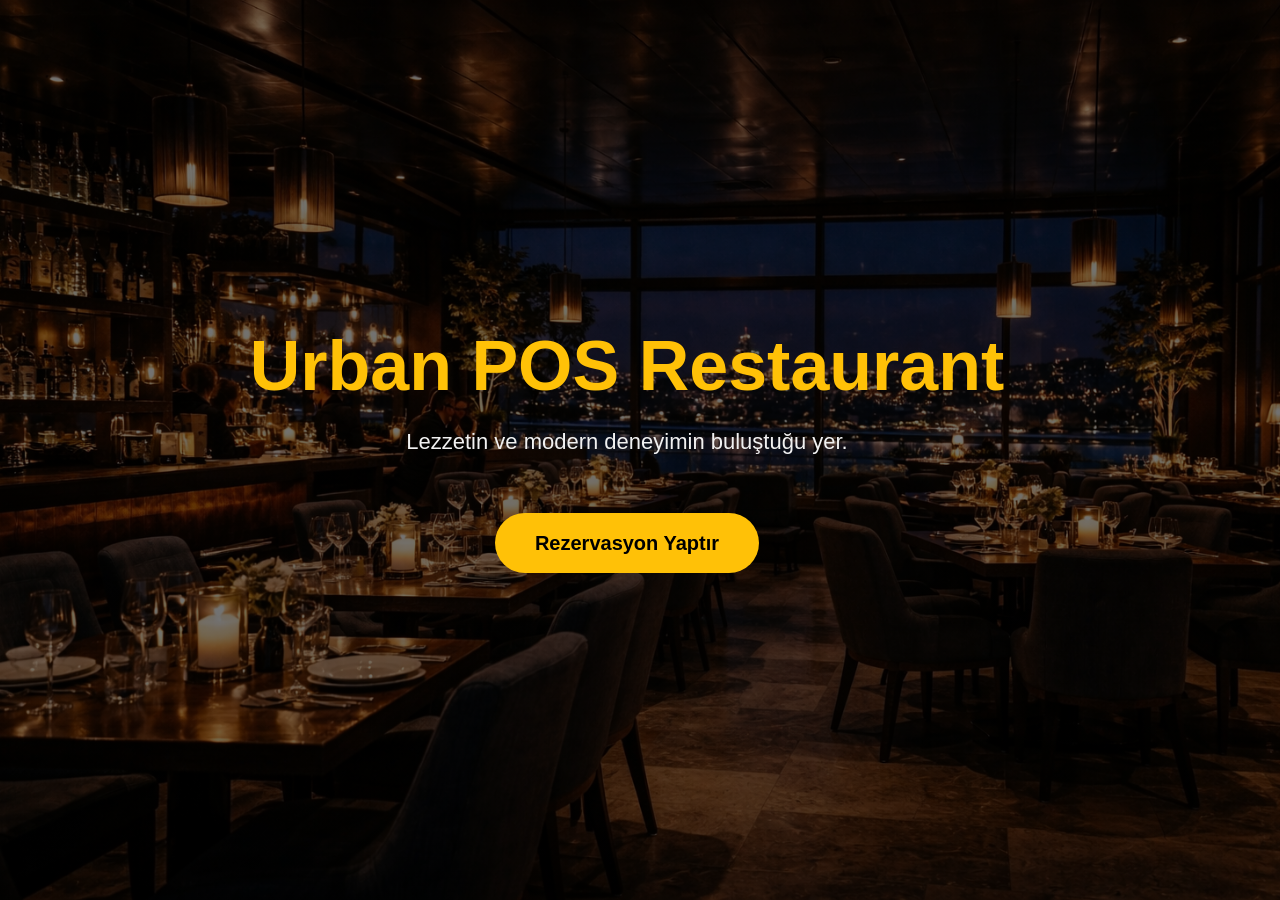
<file: index.html>
<!DOCTYPE html>
<html lang="tr">

<head>

<meta charset="UTF-8">

<meta name="viewport" content="width=device-width, initial-scale=1.0">

<title>Urban POS Restaurant</title>

<link
href="https://cdn.jsdelivr.net/npm/bootstrap@5.3.2/dist/css/bootstrap.min.css"
rel="stylesheet">

<link rel="stylesheet" href="style.css">

</head>

<body>

<!-- HERO -->

<section class="hero">

    <div class="container">

        <div class="row justify-content-center">

            <div class="col-12 col-lg-10">

                <div class="hero-content">

                    <h1>Urban POS Restaurant</h1>

                    <p>
                        Lezzetin ve modern deneyimin buluştuğu yer.
                    </p>

                    <a href="tables.html" class="reserve-btn">
                        Rezervasyon Yaptır
                    </a>

                </div>

            </div>

        </div>

    </div>

</section>

</body>

</html>
</file>
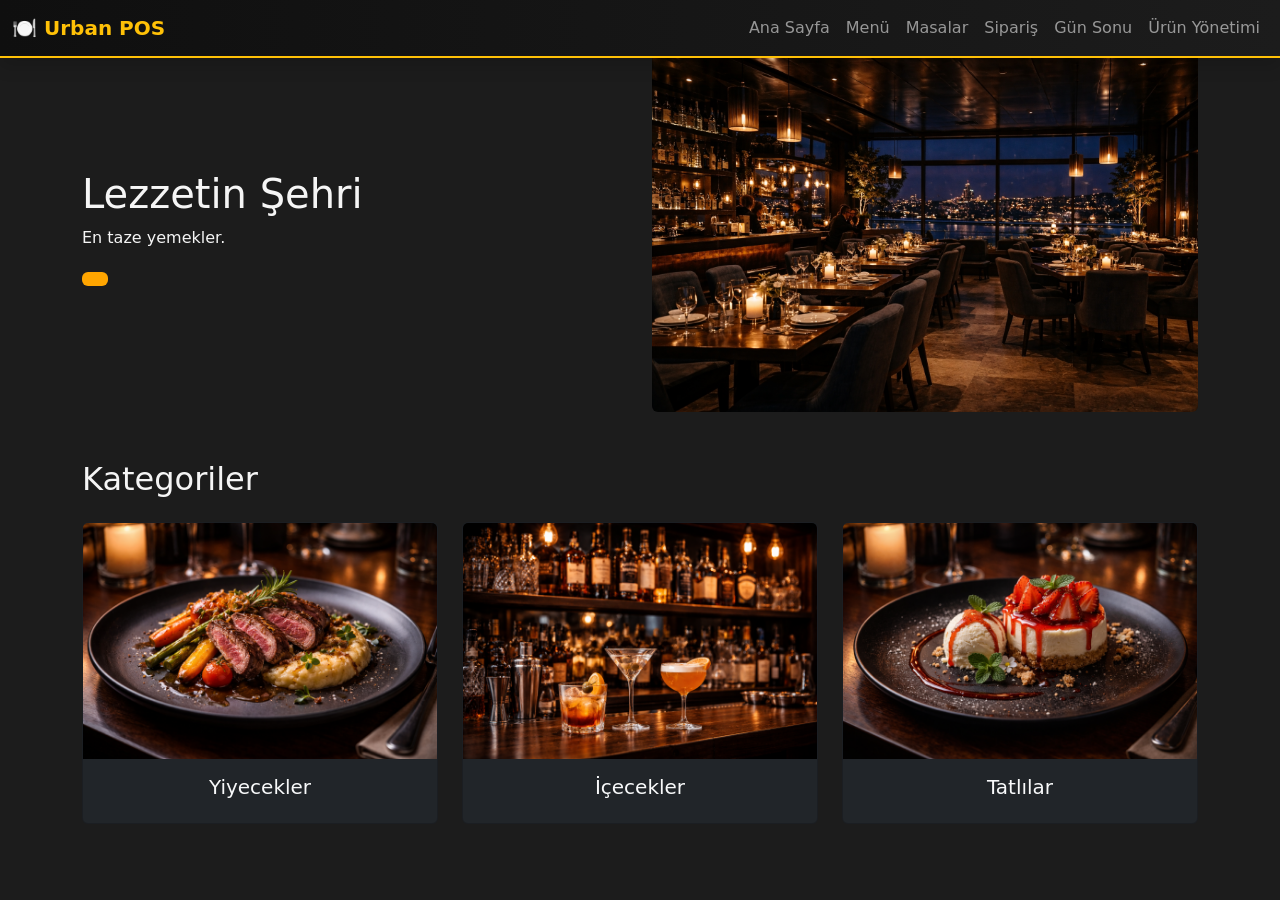
<file: ANASAYFA.html>
<!DOCTYPE html>

<html lang="tr">

<head>

<meta charset="UTF-8">

<meta name="viewport" content="width=device-width, initial-scale=1">

<title>Urban Kasa Restaurant</title>

<link href="https://cdn.jsdelivr.net/npm/bootstrap@5.3.2/dist/css/bootstrap.min.css" rel="stylesheet">

<style>

  body { background-color: #1c1c1c; color: #f5f5f5; }

  .btn-hero { background-color: orange; color: #fff; }

  .card:hover { transform: scale(1.05); transition: 0.3s; }

</style>

</head>

<body>





<nav class="navbar navbar-expand-lg navbar-dark fixed-top shadow" style="background: linear-gradient(90deg,#0f0f0f,#1c1c1c); border-bottom:2px solid #ffc107;">

  <div class="container-fluid">

    <!-- LOGO -->
    <a class="navbar-brand fw-bold text-warning" href="index.html">
      🍽 Urban POS
    </a>

    <!-- MOBİL BUTON -->
    <button class="navbar-toggler" type="button" data-bs-toggle="collapse" data-bs-target="#navbarNav">
      <span class="navbar-toggler-icon"></span>
    </button>

    <!-- MENÜ -->
    <div class="collapse navbar-collapse" id="navbarNav">

      <ul class="navbar-nav ms-auto align-items-center">

        <li class="nav-item">
          <a class="nav-link" href="ANASAYFA.html">Ana Sayfa</a>
        </li>

        <li class="nav-item">
          <a class="nav-link" href="MENÜ.html">Menü</a>
        </li>

        <li class="nav-item">
          <a class="nav-link" href="MASA BİLGİ.html">Masalar</a>
        </li>

        <li class="nav-item">
          <a class="nav-link" href="siparis.html">Sipariş</a>
        </li>

        <li class="nav-item">
          <a class="nav-link" href="günsonu.html">Gün Sonu</a>
        </li>

        <li class="nav-item">
          <a class="nav-link" href="ürünyönetim.html">Ürün Yönetimi</a>
      

      </ul>

    </div>
  </div>
</nav>





<div class="container my-5">

  <div class="row align-items-center">

    <div class="col-md-6">

      <h1>Lezzetin Şehri</h1>

      <p>En taze yemekler.</p>

      <button class="btn btn-hero" onclick="window.location.href='MASA BİLGİ.html'">


</button>

    </div>

    <div class="col-md-6">

      <img src="ChatGPT Image 2 Mar 2026 14_18_07.png" class="img-fluid rounded" alt="Restaurant">

     

    </div>

  </div>

</div>



<div class="container my-5">

  <h2 class="mb-4">Kategoriler</h2>

  <div class="row g-4">

    <div class="col-md-4">

      <div class="card bg-dark text-light">

        <img src="ChatGPT Image 2 Mar 2026 14_20_35.png" class="card-img-top" alt="Yiyecekler">

        <div class="card-body text-center">

          <h5 class="card-title">Yiyecekler</h5>

         

        </div>

      </div>

    </div>

    <div class="col-md-4">

      <div class="card bg-dark text-light">

        <img src="ChatGPT Image 2 Mar 2026 14_23_09.png" class="card-img-top" alt="İçecekler">

        <div class="card-body text-center">

          <h5 class="card-title">İçecekler</h5>

         

        </div>

      </div>

    </div>

    <div class="col-md-4">

      <div class="card bg-dark text-light">

        <img src="ChatGPT Image 2 Mar 2026 14_22_02.png" class="card-img-top" alt="Tatlılar">

        <div class="card-body text-center">

          <h5 class="card-title">Tatlılar</h5>

         

        </div>

      </div>

    </div>

  </div>

</div>

<script>



let kullanici = localStorage.getItem("kullanici");



if(kullanici){

document.getElementById("kullaniciBtn").innerText = kullanici;

document.getElementById("kullaniciBtn").href="#";

}



</script>

<script src="https://cdn.jsdelivr.net/npm/bootstrap@5.3.2/dist/js/bootstrap.bundle.min.js"></script>

</body>

</html>
</file>
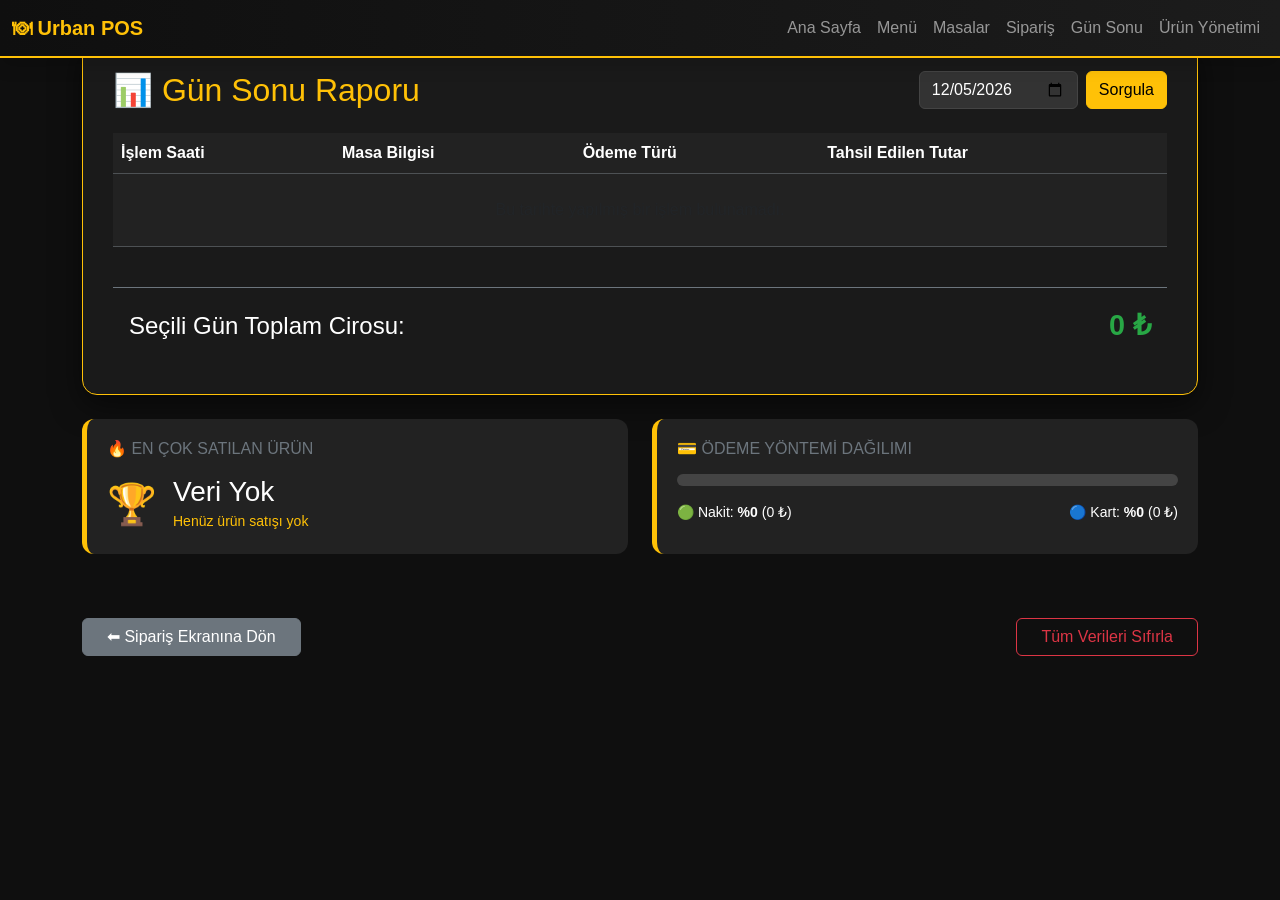
<file: günsonu.html>
<!DOCTYPE html>
<html lang="tr">
<head>
    <meta charset="UTF-8">
    <title>Urban POS - Gün Sonu Raporu & Analiz</title>
    <link href="https://cdn.jsdelivr.net/npm/bootstrap@5.3.0/dist/css/bootstrap.min.css" rel="stylesheet">
    <style>
        body { background:#0f0f0f; color:white; padding: 40px; font-family: 'Segoe UI', Tahoma, Geneva, Verdana, sans-serif; }
        .report-card { background:#1a1a1a; border-radius:15px; padding:30px; border: 1px solid #ffc107; margin-bottom: 20px; box-shadow: 0 10px 30px rgba(0,0,0,0.5); }
        .analiz-card { background:#222; border-radius:12px; padding:20px; border-left: 5px solid #ffc107; transition: 0.3s; height: 100%; }
        .analiz-card:hover { transform: translateY(-5px); background: #282828; }
        .table-dark { --bs-table-bg: #222; }
        .total-box { font-size: 1.8rem; color: #28a745; font-weight: bold; }
        .tur-metin { font-size: 0.85rem; font-weight: bold; text-transform: uppercase; }
        .text-nakit { color: #28a745; }
        .text-kart { color: #0d6efd; }
        .form-control-dark { background: #333; border: 1px solid #444; color: white; }
        .form-control-dark:focus { background: #444; border-color: #ffc107; color: white; box-shadow: none; }
    </style>
</head>
<body>
<nav class="navbar navbar-expand-lg navbar-dark fixed-top shadow" style="background: linear-gradient(90deg,#0f0f0f,#1c1c1c); border-bottom:2px solid #ffc107;">

  <div class="container-fluid">

    <!-- LOGO -->
    <a class="navbar-brand fw-bold text-warning" href="index.html">
      🍽 Urban POS
    </a>

    <!-- MOBİL BUTON -->
    <button class="navbar-toggler" type="button" data-bs-toggle="collapse" data-bs-target="#navbarNav">
      <span class="navbar-toggler-icon"></span>
    </button>

    <!-- MENÜ -->
    <div class="collapse navbar-collapse" id="navbarNav">

      <ul class="navbar-nav ms-auto align-items-center">

        <li class="nav-item">
          <a class="nav-link" href="ANASAYFA.html">Ana Sayfa</a>
        </li>

        <li class="nav-item">
          <a class="nav-link" href="MENÜ.html">Menü</a>
        </li>

        <li class="nav-item">
          <a class="nav-link" href="MASA BİLGİ.html">Masalar</a>
        </li>

        <li class="nav-item">
          <a class="nav-link" href="siparis.html">Sipariş</a>
        </li>

        <li class="nav-item">
          <a class="nav-link" href="günsonu.html">Gün Sonu</a>
        </li>

        <li class="nav-item">
          <a class="nav-link" href="ürünyönetim.html">Ürün Yönetimi</a>
      

      </ul>

    </div>
  </div>
</nav>
<div class="container">
    <div class="report-card">
        <div class="d-flex justify-content-between align-items-center mb-4">
            <h2 class="text-warning mb-0">📊 Gün Sonu Raporu</h2>
            <div class="d-flex gap-2">
                <input type="date" id="tarihSecici" class="form-control form-control-dark">
                <button class="btn btn-warning" onclick="tariheGoreFiltrele()">Sorgula</button>
            </div>
        </div>

        <div class="table-responsive">
            <table class="table table-dark table-hover">
                <thead>
                    <tr>
                        <th>İşlem Saati</th>
                        <th>Masa Bilgisi</th>
                        <th>Ödeme Türü</th> 
                        <th>Tahsil Edilen Tutar</th>
                    </tr>
                </thead>
                <tbody id="raporTablosu"></tbody>
            </table>
        </div>
        
        <div class="mt-4 p-3 border-top border-secondary d-flex justify-content-between align-items-center">
            <h4 class="mb-0">Seçili Gün Toplam Cirosu:</h4>
            <div id="toplamCiro" class="total-box">0 ₺</div>
        </div>
    </div>

    <div class="row mt-4">
        <div class="col-md-6 mb-3">
            <div class="analiz-card">
                <h6 class="text-secondary text-uppercase">🔥 En Çok Satılan Ürün</h6>
                <div class="d-flex align-items-center mt-3">
                    <span class="fs-1 me-3">🏆</span>
                    <div>
                        <h3 id="enCokSatanUrun" class="mb-0 text-white">Veri Yok</h3>
                        <small id="enCokSatanAdet" class="text-warning">0 adet satıldı</small>
                    </div>
                </div>
            </div>
        </div>
        <div class="col-md-6 mb-3">
            <div class="analiz-card">
                <h6 class="text-secondary text-uppercase">💳 Ödeme Yöntemi Dağılımı</h6>
                <div class="mt-3">
                    <div class="progress" style="height: 12px; background: #444; border-radius: 10px;">
                        <div id="nakitBar" class="progress-bar bg-success" role="progressbar" style="width: 0%"></div>
                        <div id="kartBar" class="progress-bar bg-primary" role="progressbar" style="width: 0%"></div>
                    </div>
                    <div class="d-flex justify-content-between mt-3 small">
                        <span>🟢 Nakit: <b id="nakitYuzde">%0</b> (<span id="nakitTutar">0</span> ₺)</span>
                        <span>🔵 Kart: <b id="kartYuzde">%0</b> (<span id="kartTutar">0</span> ₺)</span>
                    </div>
                </div>
            </div>
        </div>
    </div>

    <div class="mt-5 mb-5 d-flex justify-content-between">
        <button class="btn btn-secondary px-4" onclick="window.location.href='siparis.html'">⬅ Sipariş Ekranına Dön</button>
        <button class="btn btn-outline-danger px-4" onclick="temizle()">Tüm Verileri Sıfırla</button>
    </div>
</div>

<script>


    window.onload = () => {
        
        let bugun = new Date().toISOString().split('T')[0];
        document.getElementById("tarihSecici").value = bugun;
        raporuYukle(bugun);
    };

    function tariheGoreFiltrele() {
        let secilenTarih = document.getElementById("tarihSecici").value;
        raporuYukle(secilenTarih);
    }

    function raporuYukle(filtreTarih) {
        let rapor = JSON.parse(localStorage.getItem("gun_sonu_raporu")) || [];
        let tablo = document.getElementById("raporTablosu");
        let tCiroGosterge = document.getElementById("toplamCiro");
        
        let toplamCiro = 0;
        let nakitToplam = 0;
        let kartToplam = 0;
        let urunSayaci = {}; 
        
        tablo.innerHTML = "";

        
        let gosterilecekVeri = rapor.filter(islem => islem.tarih === filtreTarih);

        if(gosterilecekVeri.length === 0) {
            tablo.innerHTML = `<tr><td colspan="4" class="text-center text-muted py-4">Bu tarihte yapılmış bir işlem bulunamadı.</td></tr>`;
        }

        gosterilecekVeri.reverse().forEach(islem => {
            toplamCiro += Number(islem.tutar);
            if(islem.tur === 'NAKİT') nakitToplam += Number(islem.tutar);
            else kartToplam += Number(islem.tutar);

            // Ürün analizi için ürünleri say
            if(islem.urunler && Array.isArray(islem.urunler)) {
                islem.urunler.forEach(u => {
                    urunSayaci[u] = (urunSayaci[u] || 0) + 1;
                });
            }
            
            let turRengi = islem.tur === 'NAKİT' ? 'text-nakit' : 'text-kart';
            tablo.innerHTML += `
                <tr>
                    <td>${islem.saat}</td>
                    <td>Masa ${islem.masa}</td>
                    <td class="tur-metin ${turRengi}">${islem.tur || "-"}</td>
                    <td class="text-warning fw-bold">${islem.tutar} ₺</td>
                </tr>`;
        });

        tCiroGosterge.innerText = toplamCiro + " ₺";
        istatistikGuncelle(nakitToplam, kartToplam, urunSayaci, toplamCiro);
    }

    function istatistikGuncelle(nakit, kart, urunler, toplam) {
        const nBar = document.getElementById("nakitBar");
        const kBar = document.getElementById("kartBar");
        
        if(toplam > 0) {
            let nYuzde = (nakit / toplam) * 100;
            let kYuzde = (kart / toplam) * 100;
            
            nBar.style.width = nYuzde + "%";
            kBar.style.width = kYuzde + "%";
            document.getElementById("nakitYuzde").innerText = "%" + Math.round(nYuzde);
            document.getElementById("kartYuzde").innerText = "%" + Math.round(kYuzde);
            document.getElementById("nakitTutar").innerText = nakit;
            document.getElementById("kartTutar").innerText = kart;
        } else {
            nBar.style.width = "0%";
            kBar.style.width = "0%";
            document.getElementById("nakitYuzde").innerText = "%0";
            document.getElementById("kartYuzde").innerText = "%0";
        }
        
        // En çok satan ürünü bul
        let urunDizisi = Object.entries(urunler);
        if(urunDizisi.length > 0) {
            let enCokSatan = urunDizisi.sort((a,b) => b[1] - a[1])[0];
            document.getElementById("enCokSatanUrun").innerText = enCokSatan[0];
            document.getElementById("enCokSatanAdet").innerText = enCokSatan[1] + " adet satıldı";
        } else {
            document.getElementById("enCokSatanUrun").innerText = "Veri Yok";
            document.getElementById("enCokSatanAdet").innerText = "Henüz ürün satışı yok";
        }
    }

    function temizle() {
        if(confirm("DİKKAT! Tüm geçmiş raporlar kalıcı olarak silinecek. Bu işlem geri alınamaz!")) {
            localStorage.removeItem("gun_sonu_raporu");
            location.reload();
        }
    }
</script>
</body>
</html>
</file>
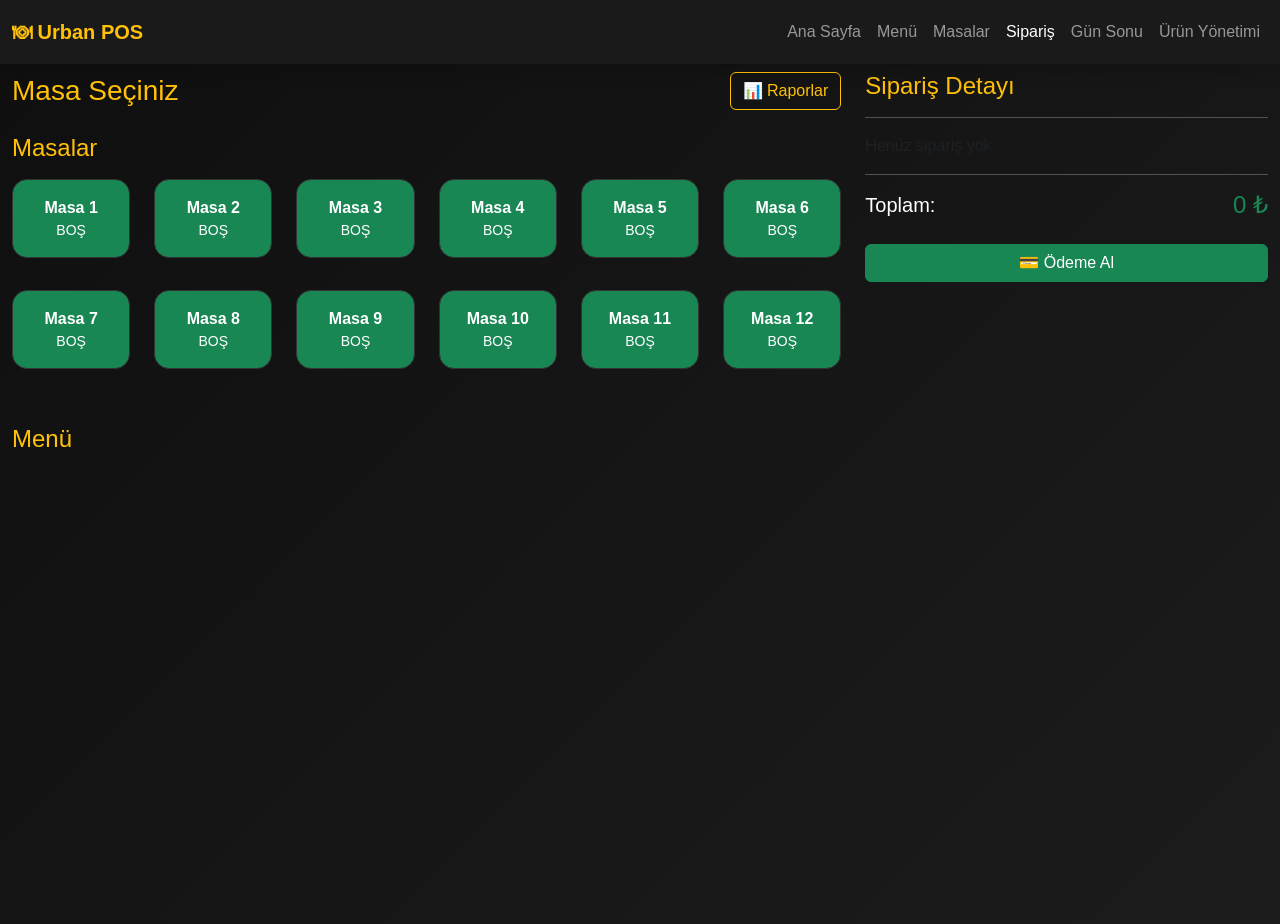
<file: order.html>
<!DOCTYPE html>
<html lang="tr">

<head>

    <meta charset="UTF-8">

    <meta name="viewport"
          content="width=device-width, initial-scale=1.0">

    <title>Urban POS - Sipariş</title>

    <link
    href="https://cdn.jsdelivr.net/npm/bootstrap@5.3.0/dist/css/bootstrap.min.css"
    rel="stylesheet">

    <link rel="stylesheet" href="style.css">

</head>

<body>

<!-- NAVBAR -->

<nav class="navbar navbar-expand-lg navbar-dark custom-navbar fixed-top shadow">

    <div class="container-fluid">

        <a class="navbar-brand fw-bold text-warning"
           href="index.html">

            🍽 Urban POS

        </a>

        <button class="navbar-toggler"
                type="button"
                data-bs-toggle="collapse"
                data-bs-target="#navbarNav">

            <span class="navbar-toggler-icon"></span>

        </button>

        <div class="collapse navbar-collapse"
             id="navbarNav">

            <ul class="navbar-nav ms-auto">

                <li class="nav-item">
                    <a class="nav-link"
                       href="index.html">

                        Ana Sayfa

                    </a>
                </li>

                <li class="nav-item">
                    <a class="nav-link"
                       href="menu.html">

                        Menü

                    </a>
                </li>

                <li class="nav-item">
                    <a class="nav-link"
                       href="tables.html">

                        Masalar

                    </a>
                </li>

                <li class="nav-item">
                    <a class="nav-link active"
                       href="order.html">

                        Sipariş

                    </a>
                </li>

                <li class="nav-item">
                    <a class="nav-link"
                       href="report.html">

                        Gün Sonu

                    </a>
                </li>

                <li class="nav-item">
                    <a class="nav-link"
                       href="products.html">

                        Ürün Yönetimi

                    </a>
                </li>

            </ul>

        </div>

    </div>

</nav>


<!-- =========================================
     ANA ALAN
========================================= -->

<div class="container-fluid py-5 mt-4">

    <div class="row g-4">

        <!-- =========================================
             SOL TARAF
        ========================================== -->

        <div class="col-12 col-lg-8">

            <!-- HEADER -->

            <div class="d-flex
                        flex-column
                        flex-md-row
                        justify-content-between
                        align-items-md-center
                        gap-3
                        mb-4">

                <h3 id="masaBaslik"
                    class="text-warning mb-0">

                    Masa Seçiniz

                </h3>

                <button class="btn btn-outline-warning"
                        onclick="window.location.href='report.html'">

                    📊 Raporlar

                </button>

            </div>

            <!-- =========================================
                 MASALAR
            ========================================== -->

            <h4 class="text-warning mb-3">
                Masalar
            </h4>

            <div class="row g-4 mb-5"
                 id="masaAlani">

            </div>


            <!-- =========================================
                 MENÜ
            ========================================== -->

            <h4 class="text-warning mb-3">
                Menü
            </h4>

            <div class="row g-4"
                 id="menuAlani">

            </div>

        </div>


        <!-- =========================================
             SAĞ PANEL
        ========================================== -->

        <div class="col-12 col-lg-4">

            <div class="siparis-box">

                <h4 class="text-warning">
                    Sipariş Detayı
                </h4>

                <hr>

                <div id="siparisListesi">

                    <p class="text-muted">
                        Henüz sipariş yok
                    </p>

                </div>

                <hr>

                <div class="d-flex
                            justify-content-between
                            align-items-center">

                    <h5 class="mb-0">
                        Toplam:
                    </h5>

                    <h4 class="text-success mb-0">

                        <span id="toplamTutar">

                            0

                        </span>

                        ₺

                    </h4>

                </div>

                <button class="btn btn-success w-100 mt-4"
                        onclick="odemeOnay()">

                    💳 Ödeme Al

                </button>

            </div>

        </div>

    </div>

</div>


<!-- =========================================
     MODAL

========================================= -->

<div class="modal fade"
     id="odemeModal">

    <div class="modal-dialog modal-dialog-centered">

        <div class="modal-content
                    bg-dark
                    text-white
                    border
                    border-warning
                    p-3">

            <h4 class="text-warning text-center mb-4">

                Ödeme Türü

            </h4>

            <p class="text-center">

                Toplam Tutar:

                <span id="modalTutar"
                      class="text-success fw-bold">

                    0

                </span>

                ₺

            </p>

            <div class="d-grid gap-3 mt-3">

                <button class="pay-btn"
                        onclick="odemeYap('NAKİT')">

                    💵 Nakit Ödeme

                </button>

                <button class="pay-btn"
                        onclick="odemeYap('KART')">

                    💳 Kart Ödeme

                </button>

            </div>

        </div>

    </div>

</div>


<!-- =========================================
     JS
========================================= -->

<script
src="https://cdn.jsdelivr.net/npm/bootstrap@5.3.0/dist/js/bootstrap.bundle.min.js">
</script>

<script src="storage.js"></script>

<script src="order.js"></script>

</body>

</html>
</file>
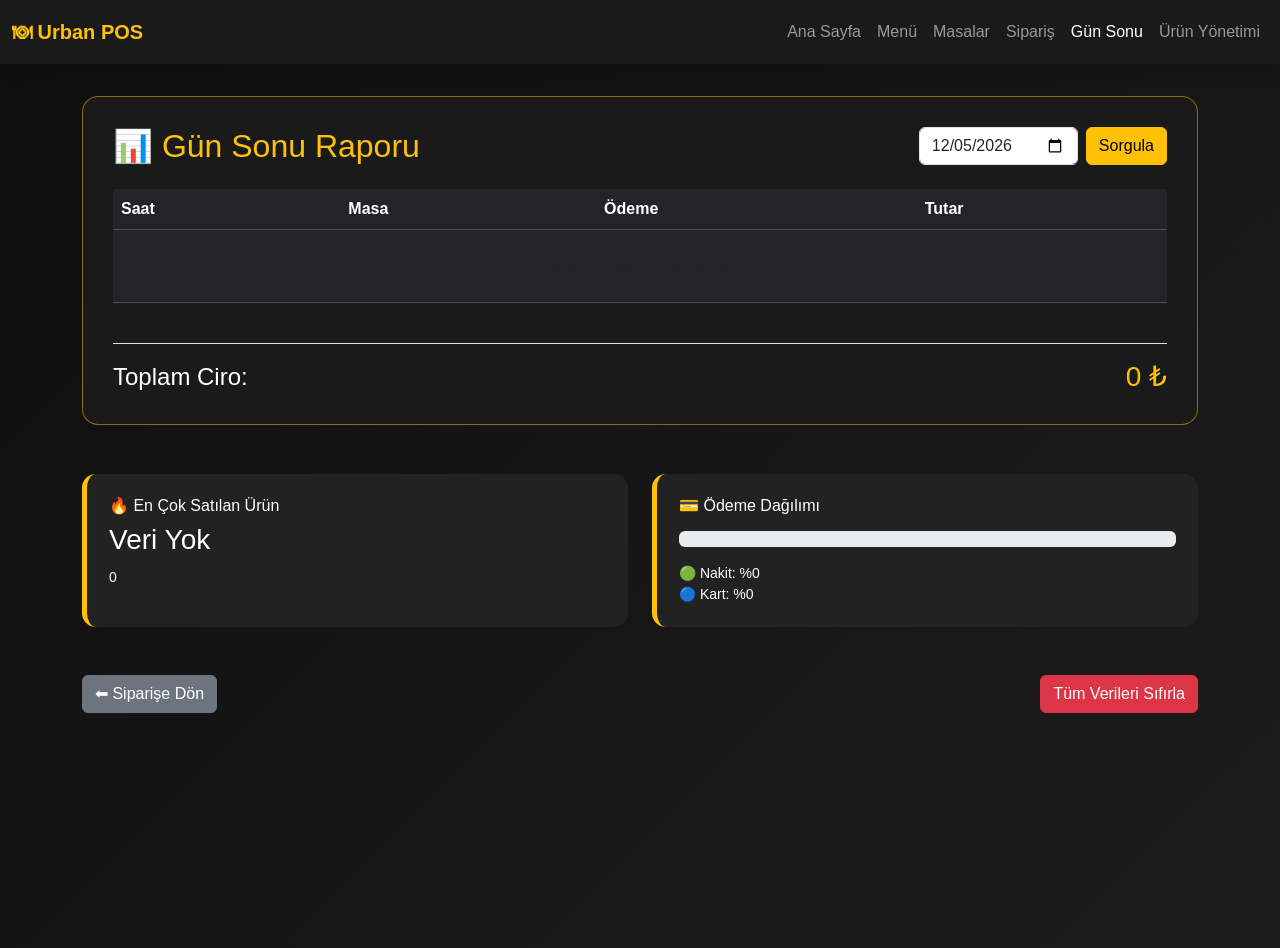
<file: report.html>
<!DOCTYPE html>
<html lang="tr">

<head>

<meta charset="UTF-8">

<meta name="viewport"
content="width=device-width, initial-scale=1.0">

<title>Urban POS - Gün Sonu Raporu</title>

<link
href="https://cdn.jsdelivr.net/npm/bootstrap@5.3.0/dist/css/bootstrap.min.css"
rel="stylesheet">

<link rel="stylesheet" href="style.css">

</head>

<body>

<!-- =========================================
     NAVBAR
========================================= -->

<nav class="navbar navbar-expand-lg navbar-dark custom-navbar fixed-top shadow">

    <div class="container-fluid">

        <a class="navbar-brand fw-bold text-warning"
           href="index.html">

            🍽 Urban POS

        </a>

        <button class="navbar-toggler"
                type="button"
                data-bs-toggle="collapse"
                data-bs-target="#navbarNav">

            <span class="navbar-toggler-icon"></span>

        </button>

        <div class="collapse navbar-collapse"
             id="navbarNav">

            <ul class="navbar-nav ms-auto">

                <li class="nav-item">
                    <a class="nav-link"
                       href="index.html">

                        Ana Sayfa

                    </a>
                </li>

                <li class="nav-item">
                    <a class="nav-link"
                       href="menu.html">

                        Menü

                    </a>
                </li>

                <li class="nav-item">
                    <a class="nav-link"
                       href="tables.html">

                        Masalar

                    </a>
                </li>

                <li class="nav-item">
                    <a class="nav-link"
                       href="order.html">

                        Sipariş

                    </a>
                </li>

                <li class="nav-item">
                    <a class="nav-link active"
                       href="report.html">

                        Gün Sonu

                    </a>
                </li>

                <li class="nav-item">
                    <a class="nav-link"
                       href="products.html">

                        Ürün Yönetimi

                    </a>
                </li>

            </ul>

        </div>

    </div>

</nav>


<!-- =========================================
     CONTENT
========================================= -->

<div class="container py-5 mt-5">

    <!-- =========================================
         RAPOR KARTI
    ========================================== -->

    <div class="report-card">

        <!-- HEADER -->

        <div class="d-flex
                    flex-column
                    flex-lg-row
                    justify-content-between
                    align-items-lg-center
                    gap-3
                    mb-4">

            <h2 class="text-warning mb-0">

                📊 Gün Sonu Raporu

            </h2>

            <!-- TARİH -->

            <div class="d-flex flex-column flex-sm-row gap-2">

                <input
                    type="date"
                    id="tarihSecici"
                    class="form-control">

                <button
                    class="btn btn-warning"
                    onclick="tariheGoreFiltrele()">

                    Sorgula

                </button>

            </div>

        </div>


        <!-- =========================================
             TABLO
        ========================================== -->

        <div class="table-responsive">

            <table class="table table-dark table-hover align-middle">

                <thead>

                    <tr>

                        <th>Saat</th>

                        <th>Masa</th>

                        <th>Ödeme</th>

                        <th>Tutar</th>

                    </tr>

                </thead>

                <tbody id="raporTablosu">

                </tbody>

            </table>

        </div>


        <!-- =========================================
             TOPLAM
        ========================================== -->

        <div class="mt-4
                    d-flex
                    flex-column
                    flex-sm-row
                    justify-content-between
                    align-items-sm-center
                    gap-2
                    border-top
                    pt-3">

            <h4 class="mb-0">

                Toplam Ciro:

            </h4>

            <h3 class="text-warning mb-0"
                id="toplamCiro">

                0 ₺

            </h3>

        </div>

    </div>


    <!-- =========================================
         ANALİZLER
    ========================================== -->

    <div class="row g-4 mt-4">

        <!-- EN ÇOK SATAN -->

        <div class="col-12 col-lg-6">

            <div class="analiz-card h-100">

                <h6>

                    🔥 En Çok Satılan Ürün

                </h6>

                <h3 id="enCokSatanUrun">

                    Veri Yok

                </h3>

                <small id="enCokSatanAdet">

                    0 adet

                </small>

            </div>

        </div>


        <!-- ÖDEME DAĞILIMI -->

        <div class="col-12 col-lg-6">

            <div class="analiz-card h-100">

                <h6>

                    💳 Ödeme Dağılımı

                </h6>

                <div class="progress mt-3">

                    <div id="nakitBar"
                         class="progress-bar bg-success">

                    </div>

                    <div id="kartBar"
                         class="progress-bar bg-primary">

                    </div>

                </div>

                <small class="d-block mt-3">

                    🟢 Nakit:
                    <span id="nakitYuzde">

                        0

                    </span>

                    <br>

                    🔵 Kart:
                    <span id="kartYuzde">

                        0

                    </span>

                </small>

            </div>

        </div>

    </div>


    <!-- =========================================
         BUTTONS
    ========================================== -->

    <div class="mt-5
                d-flex
                flex-column
                flex-md-row
                gap-3
                justify-content-between">

        <button class="btn btn-secondary"
                onclick="window.location.href='order.html'">

            ⬅ Siparişe Dön

        </button>

        <button class="btn btn-danger"
                onclick="temizle()">

            Tüm Verileri Sıfırla

        </button>

    </div>

</div>


<!-- =========================================
     JS
========================================= -->

<script src="storage.js"></script>

<script src="report.js"></script>

<script
src="https://cdn.jsdelivr.net/npm/bootstrap@5.3.0/dist/js/bootstrap.bundle.min.js">
</script>

</body>

</html>
</file>
<file: style.css>
/* =========================================
   GENEL
========================================= */

*{
    margin:0;
    padding:0;
    box-sizing:border-box;
}

html{
    scroll-behavior:smooth;
}

body{
    background:linear-gradient(135deg,#0f0f0f,#1c1c1c);
    color:white;
    font-family:'Segoe UI',sans-serif;
    min-height:100vh;
    overflow-x:hidden;
}

/* =========================================
   NAVBAR
========================================= */

.navbar{
    z-index:9999;
    background-color:#1a1a1a;
    padding:12px 0;
}

.btn-hero{
    background:linear-gradient(90deg,#ffc107,#ff9800);
    color:black;
    font-weight:bold;
    padding:12px 35px;
    border:none;
    border-radius:12px;
    transition:.3s;
}

.btn-hero:hover{
    transform:translateY(-3px);
    box-shadow:0 5px 15px rgba(255,193,7,.4);
}

/* =========================================
   HERO
========================================= */

.hero{
    width:100%;
    min-height:100vh;

    background:
    linear-gradient(rgba(0,0,0,.55),rgba(0,0,0,.55)),
    url("ChatGPT Image 2 Mar 2026 14_18_07.png");

    background-size:cover;
    background-position:center;
    background-repeat:no-repeat;

    display:flex;
    justify-content:center;
    align-items:center;
    text-align:center;

    padding:100px 20px;
}

::placeholder {
    color:#746d6d!important;
}

.hero-content{
    width:100%;
    max-width:900px;
}

.hero-content h1{
    font-size:70px;
    font-weight:700;
    margin-bottom:20px;
    color:#ffc107;
    line-height:1.1;
}

.hero-content p{
    font-size:22px;
    margin-bottom:35px;
    color:#f1f1f1;
}

/* =========================================
   KART
========================================= */

.card{
    background:#1f1f1f;
    border:1px solid #333;
    border-radius:15px;
    color:white;
    transition:.3s;
    overflow:hidden;
}

.card:hover{
    /* transform:translateY(-4px); */
    border-color:#ffc107;
}

/* =========================================
   MASALAR
========================================= */

#masaAlani{
    position:relative;
    z-index:10;
}

.masa-card{
    cursor:pointer;
    border-radius:15px;
    transition:.3s;
    padding:25px;
    text-align:center;
    border:none;
    width:100%;
}

.masa-card:hover{
    transform:scale(1.03);
}

.masa-bos{
    background:#198754;
    color:white;
}

.masa-dolu{
    background:#dc3545;
    color:white;
}

.masa-rezerve{
    background:#fe6a00;
    color:black;
}

.masa-secili{
    border:3px solid #ffc107 !important;
    box-shadow:0 0 20px #ffc107;
}

/* =========================================
   MENÜ
========================================= */

#menuAlani .card{
    min-height:220px;
}

.yemek-adi{
    font-weight:bold;
    font-size:18px;
    min-height:45px;
}

.fiyat-text{
    color:#ffc107;
    font-weight:bold;
    font-size:20px;
}

/* =========================================
   SİPARİŞ PANELİ
========================================= */

.siparis-alani{

    position:fixed;

    right:20px;
    top:90px;

    width:320px;
    max-width:calc(100% - 40px);

    height:calc(100vh - 110px);

    background:#000000;

    border:2px solid #ffc107;
    border-radius:15px;

    padding:20px;

    overflow-y:auto;

    z-index:100;
}

.siparis-item{
    background:#252525;
    border-radius:10px;
    padding:10px;
    margin-bottom:10px;
}

.siparis-item button{
    border:none;
    width:30px;
    height:30px;
    border-radius:8px;
    font-weight:bold;
}

/* =========================================
   BUTONLAR
========================================= */

.btn-ekle{
    background:#ffc107;
    color:black;
    border:none;
    width:100%;
    padding:12px;
    border-radius:10px;
    font-weight:bold;
    transition:.3s;
}

.btn-ekle:hover{
    background:#ffb300;
}

.btn-odeme{
    background:#198754;
    color:white;
    border:none;
    width:100%;
    padding:12px;
    border-radius:10px;
    font-weight:bold;
    margin-top:20px;
}

.btn-odeme:hover{
    background:#157347;
}

.pay-btn{
    background:#2a2a2a;
    color:white;
    border:2px solid #333;
    padding:15px;
    border-radius:12px;
    font-weight:bold;
    transition:.3s;
}

.pay-btn:hover{
    border-color:#ffc107;
    color:#ffc107;
}

.reserve-btn{
    display:inline-block;
    padding:15px 40px;
    background:#ffc107;
    color:black;
    font-size:20px;
    font-weight:bold;
    border-radius:50px;
    text-decoration:none;
    transition:.3s;
    margin-top:20px;
}

.reserve-btn:hover{
    background:white;
    transform:scale(1.05);
    color:black;
}

.form-select {
    appearance: auto!important;
    -moz-appearance: auto!important;
    -webkit-appearance: auto!important;
    background-image:none!important;
padding-right:1.75rem!important;
}

/* =========================================
   RAPOR
========================================= */

.report-card{
    background:#1a1a1a;
    border-radius:16px;
    padding:30px;
    border:1px solid rgba(255,193,7,.5);
    margin-bottom:25px;
}

.analiz-card{
    background:#222;
    border-radius:14px;
    padding:22px;
    border-left:5px solid #ffc107;
}

/* =========================================
   FORM
========================================= */

/* input,
select{
    background:#111 !important;
    color:white !important;
    border:1px solid #333 !important;
}

input:focus,
select:focus{
    border-color:#ffc107 !important;
    box-shadow:none !important;
} */

/* =========================================
   TABLO
========================================= */

.table-responsive{
    overflow-x:auto;
}

table{
    color:white;
    min-width:600px;
}

.table thead{
    color:#ffc107;
}

/* =========================================
   SCROLLBAR
========================================= */

::-webkit-scrollbar{
    width:8px;
}

::-webkit-scrollbar-track{
    background:#1a1a1a;
}

::-webkit-scrollbar-thumb{
    background:#444;
    border-radius:10px;
}

::-webkit-scrollbar-thumb:hover{
    background:#ffc107;
}

/* =========================================
   TABLET
========================================= */

@media(max-width:992px){

    .siparis-alani{
        position:static;
        width:100%;
        max-width:100%;
        height:auto;
        margin-top:20px;
    }

    .container{
        margin-right:0 !important;
    }

    .hero{
        min-height:auto;
        padding:120px 20px 80px;
    }

    .hero-content h1{
        font-size:48px;
    }

    .hero-content p{
        font-size:18px;
    }
}

/* =========================================
   MOBILE
========================================= */

@media(max-width:767px){

    body{
        overflow-x:hidden;
    }

    .navbar{
        padding:10px;
    }

    .btn-hero{
        width:100%;
        padding:12px;
        font-size:15px;
    }

    .hero{
        min-height:auto;
        padding:130px 20px 80px;
    }

    .hero-content h1{
        font-size:34px;
        line-height:1.2;
    }

    .hero-content p{
        font-size:16px;
        line-height:1.6;
    }

    #masaAlani{
        display:grid;
        grid-template-columns:1fr;
        gap:0px;
    }
    .g-4, .gy-4 {
    --bs-gutter-y: 0px;
}

    .masa-card{
        padding: 15px;
    }

    #menuAlani .card{
        min-height:auto;
    }

    .yemek-adi{
        font-size:16px;
        min-height:auto;
    }

    .fiyat-text{
        font-size:18px;
    }

    .siparis-alani{

        position:static;

        width:100%;
        max-width:100%;

        height:auto;

        margin-top:20px;

        right:auto;
        top:auto;

        padding:15px;
    }

    .siparis-item{
        padding:12px;
    }

    .btn-ekle,
    .btn-odeme,
    .pay-btn{
        min-height:48px;
        font-size:15px;
    }

    .reserve-btn{
        width:100%;
        text-align:center;
        padding:14px;
        font-size:18px;
    }

    .report-card{
        padding:20px;
    }

    .analiz-card{
        padding:18px;
    }

    input,
    select{
        font-size:16px !important;
    }

    table{
        min-width:500px;
    }
}

/* =========================================
   SMALL MOBILE
========================================= */

@media(max-width:480px){

    .hero-content h1{
        font-size:28px;
    }

    .hero-content p{
        font-size:15px;
    }

    .btn-hero{
        font-size:14px;
    }

    .masa-card{
        padding:15px;
    }

    .report-card{
        padding:16px;
    }

    .analiz-card{
        padding:15px;
    }
}
/* Kutuları saran ana element */
.masalar-konteyner {
    display: flex;
    flex-direction: column;
    align-items: center;       /* Kutuları ortalar */
    justify-content: flex-start; /* Yukarıdan aşağıya bitişik sıralar */
    gap: 15px !important;       /* Aralarındaki boşluğu kesin olarak 15px yapar */
}
</file>
